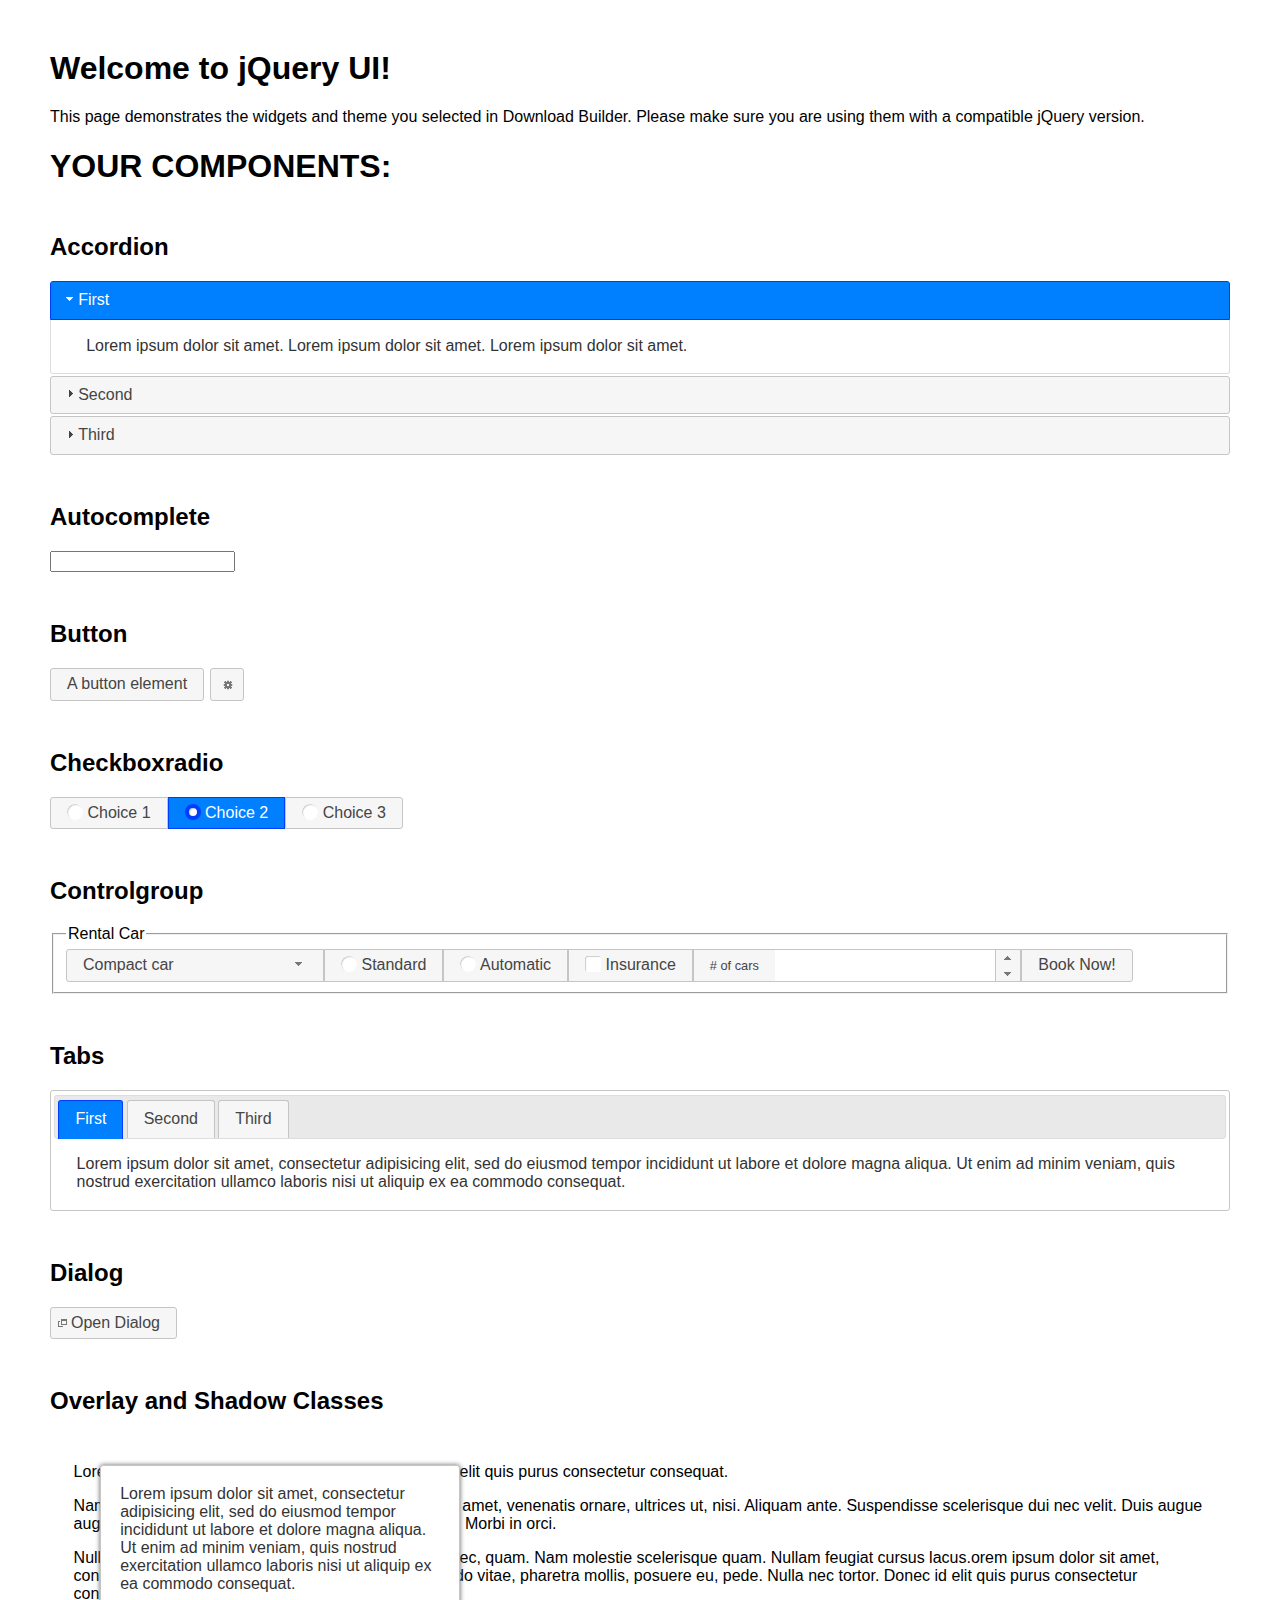
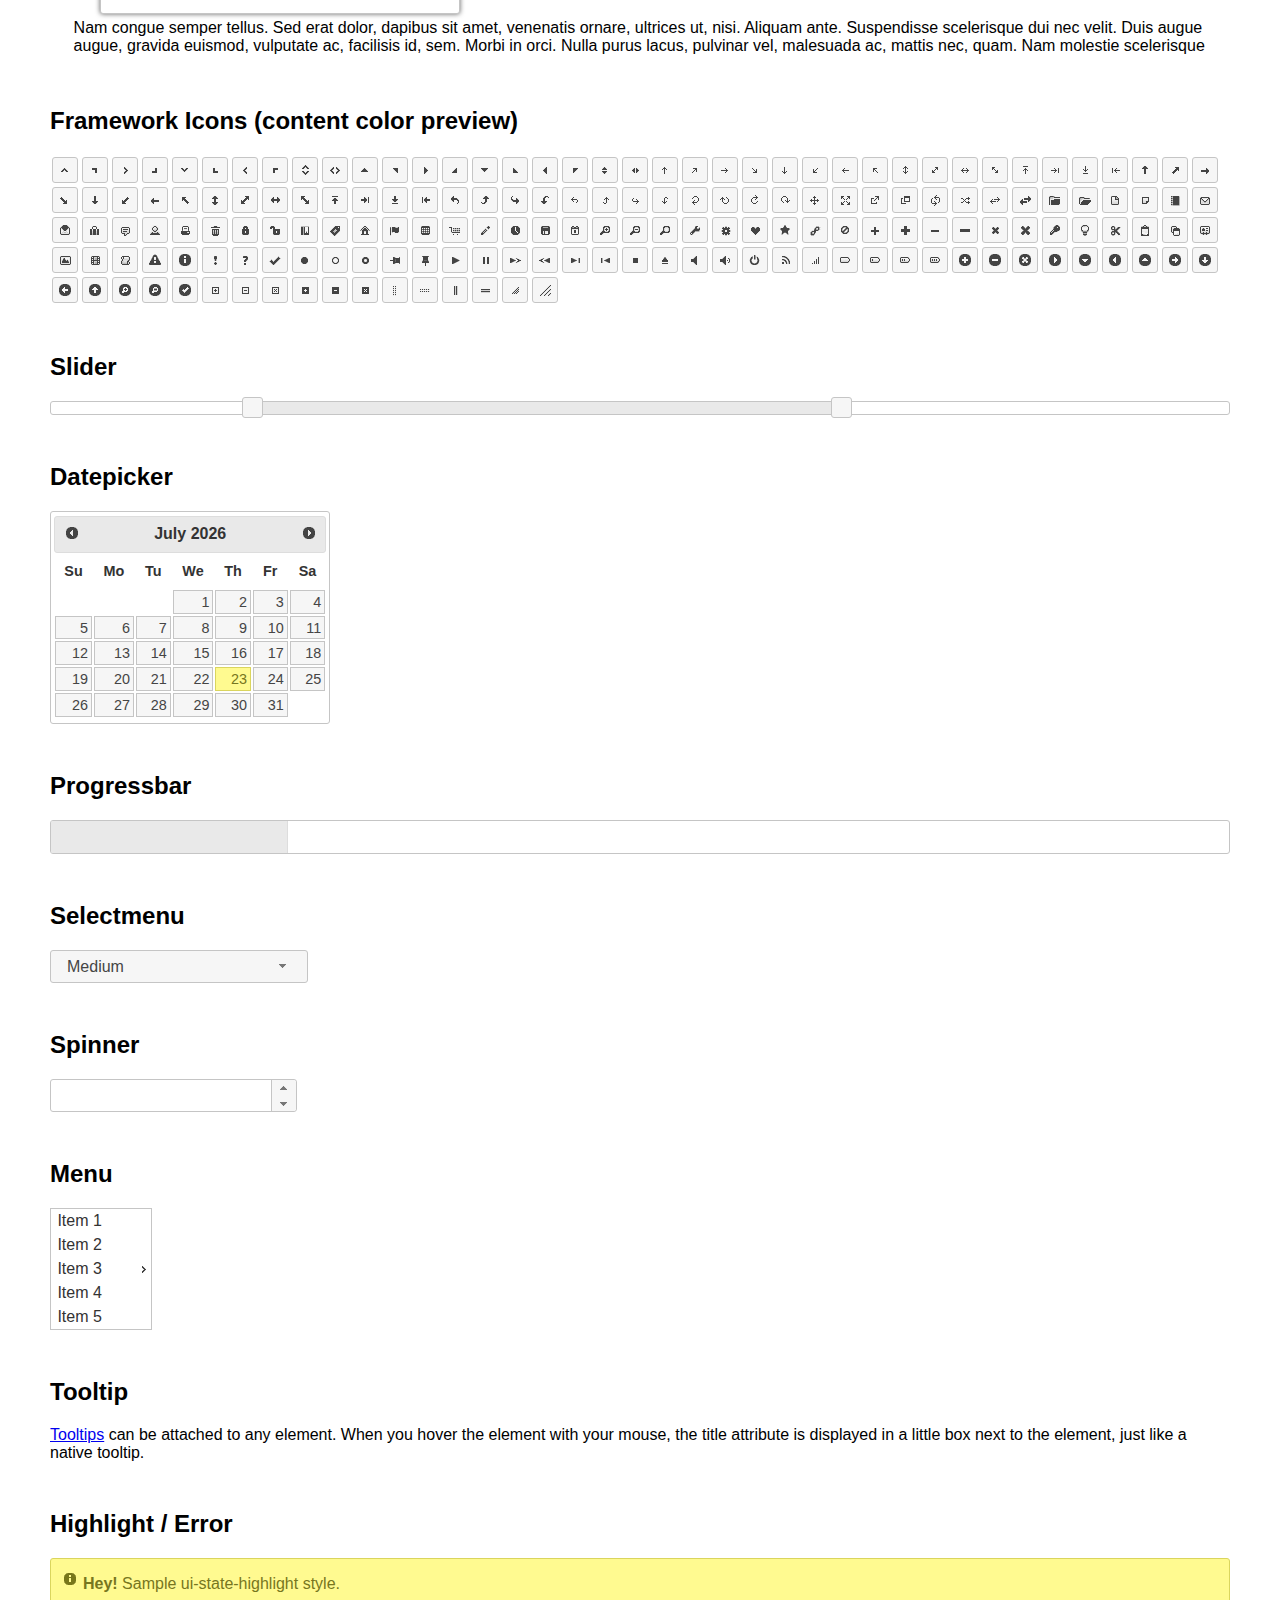
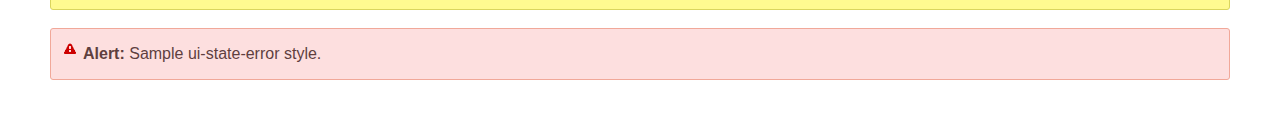
<file: jquery-ui/index.html>
<!doctype html>
<html lang="us">
<head>
	<meta charset="utf-8">
	<title>jQuery UI Example Page</title>
	<link href="jquery-ui.css" rel="stylesheet">
	<style>
	body{
		font-family: "Trebuchet MS", sans-serif;
		margin: 50px;
	}
	.demoHeaders {
		margin-top: 2em;
	}
	#dialog-link {
		padding: .4em 1em .4em 20px;
		text-decoration: none;
		position: relative;
	}
	#dialog-link span.ui-icon {
		margin: 0 5px 0 0;
		position: absolute;
		left: .2em;
		top: 50%;
		margin-top: -8px;
	}
	#icons {
		margin: 0;
		padding: 0;
	}
	#icons li {
		margin: 2px;
		position: relative;
		padding: 4px 0;
		cursor: pointer;
		float: left;
		list-style: none;
	}
	#icons span.ui-icon {
		float: left;
		margin: 0 4px;
	}
	.fakewindowcontain .ui-widget-overlay {
		position: absolute;
	}
	select {
		width: 200px;
	}
	</style>
</head>
<body>

<h1>Welcome to jQuery UI!</h1>

<div class="ui-widget">
	<p>This page demonstrates the widgets and theme you selected in Download Builder. Please make sure you are using them with a compatible jQuery version.</p>
</div>

<h1>YOUR COMPONENTS:</h1>


<!-- Accordion -->
<h2 class="demoHeaders">Accordion</h2>
<div id="accordion">
	<h3>First</h3>
	<div>Lorem ipsum dolor sit amet. Lorem ipsum dolor sit amet. Lorem ipsum dolor sit amet.</div>
	<h3>Second</h3>
	<div>Phasellus mattis tincidunt nibh.</div>
	<h3>Third</h3>
	<div>Nam dui erat, auctor a, dignissim quis.</div>
</div>



<!-- Autocomplete -->
<h2 class="demoHeaders">Autocomplete</h2>
<div>
	<input id="autocomplete" title="type &quot;a&quot;">
</div>



<!-- Button -->
<h2 class="demoHeaders">Button</h2>
<button id="button">A button element</button>
<button id="button-icon">An icon-only button</button>



<!-- Checkboxradio -->
<h2 class="demoHeaders">Checkboxradio</h2>
<form style="margin-top: 1em;">
	<div id="radioset">
		<input type="radio" id="radio1" name="radio"><label for="radio1">Choice 1</label>
		<input type="radio" id="radio2" name="radio" checked="checked"><label for="radio2">Choice 2</label>
		<input type="radio" id="radio3" name="radio"><label for="radio3">Choice 3</label>
	</div>
</form>



<!-- Controlgroup -->
<h2 class="demoHeaders">Controlgroup</h2>
<fieldset>
	<legend>Rental Car</legend>
	<div id="controlgroup">
		<select id="car-type">
			<option>Compact car</option>
			<option>Midsize car</option>
			<option>Full size car</option>
			<option>SUV</option>
			<option>Luxury</option>
			<option>Truck</option>
			<option>Van</option>
		</select>
		<label for="transmission-standard">Standard</label>
		<input type="radio" name="transmission" id="transmission-standard">
		<label for="transmission-automatic">Automatic</label>
		<input type="radio" name="transmission" id="transmission-automatic">
		<label for="insurance">Insurance</label>
		<input type="checkbox" name="insurance" id="insurance">
		<label for="horizontal-spinner" class="ui-controlgroup-label"># of cars</label>
		<input id="horizontal-spinner" class="ui-spinner-input">
		<button>Book Now!</button>
	</div>
</fieldset>



<!-- Tabs -->
<h2 class="demoHeaders">Tabs</h2>
<div id="tabs">
	<ul>
		<li><a href="#tabs-1">First</a></li>
		<li><a href="#tabs-2">Second</a></li>
		<li><a href="#tabs-3">Third</a></li>
	</ul>
	<div id="tabs-1">Lorem ipsum dolor sit amet, consectetur adipisicing elit, sed do eiusmod tempor incididunt ut labore et dolore magna aliqua. Ut enim ad minim veniam, quis nostrud exercitation ullamco laboris nisi ut aliquip ex ea commodo consequat.</div>
	<div id="tabs-2">Phasellus mattis tincidunt nibh. Cras orci urna, blandit id, pretium vel, aliquet ornare, felis. Maecenas scelerisque sem non nisl. Fusce sed lorem in enim dictum bibendum.</div>
	<div id="tabs-3">Nam dui erat, auctor a, dignissim quis, sollicitudin eu, felis. Pellentesque nisi urna, interdum eget, sagittis et, consequat vestibulum, lacus. Mauris porttitor ullamcorper augue.</div>
</div>



<h2 class="demoHeaders">Dialog</h2>
<p>
	<button id="dialog-link" class="ui-button ui-corner-all ui-widget">
		<span class="ui-icon ui-icon-newwin"></span>Open Dialog
	</button>
</p>

<h2 class="demoHeaders">Overlay and Shadow Classes</h2>
<div style="position: relative; width: 96%; height: 200px; padding:1% 2%; overflow:hidden;" class="fakewindowcontain">
	<p>Lorem ipsum dolor sit amet,  Nulla nec tortor. Donec id elit quis purus consectetur consequat. </p><p>Nam congue semper tellus. Sed erat dolor, dapibus sit amet, venenatis ornare, ultrices ut, nisi. Aliquam ante. Suspendisse scelerisque dui nec velit. Duis augue augue, gravida euismod, vulputate ac, facilisis id, sem. Morbi in orci. </p><p>Nulla purus lacus, pulvinar vel, malesuada ac, mattis nec, quam. Nam molestie scelerisque quam. Nullam feugiat cursus lacus.orem ipsum dolor sit amet, consectetur adipiscing elit. Donec libero risus, commodo vitae, pharetra mollis, posuere eu, pede. Nulla nec tortor. Donec id elit quis purus consectetur consequat. </p><p>Nam congue semper tellus. Sed erat dolor, dapibus sit amet, venenatis ornare, ultrices ut, nisi. Aliquam ante. Suspendisse scelerisque dui nec velit. Duis augue augue, gravida euismod, vulputate ac, facilisis id, sem. Morbi in orci. Nulla purus lacus, pulvinar vel, malesuada ac, mattis nec, quam. Nam molestie scelerisque quam. </p><p>Nullam feugiat cursus lacus.orem ipsum dolor sit amet, consectetur adipiscing elit. Donec libero risus, commodo vitae, pharetra mollis, posuere eu, pede. Nulla nec tortor. Donec id elit quis purus consectetur consequat. Nam congue semper tellus. Sed erat dolor, dapibus sit amet, venenatis ornare, ultrices ut, nisi. Aliquam ante. </p><p>Suspendisse scelerisque dui nec velit. Duis augue augue, gravida euismod, vulputate ac, facilisis id, sem. Morbi in orci. Nulla purus lacus, pulvinar vel, malesuada ac, mattis nec, quam. Nam molestie scelerisque quam. Nullam feugiat cursus lacus.orem ipsum dolor sit amet, consectetur adipiscing elit. Donec libero risus, commodo vitae, pharetra mollis, posuere eu, pede. Nulla nec tortor. Donec id elit quis purus consectetur consequat. Nam congue semper tellus. Sed erat dolor, dapibus sit amet, venenatis ornare, ultrices ut, nisi. </p>

	<!-- ui-dialog -->
	<div class="ui-widget-overlay ui-front"></div>
	<div style="position: absolute; width: 320px; left: 50px; top: 30px; padding: 1.2em" class="ui-widget ui-front ui-widget-content ui-corner-all ui-widget-shadow">
		Lorem ipsum dolor sit amet, consectetur adipisicing elit, sed do eiusmod tempor incididunt ut labore et dolore magna aliqua. Ut enim ad minim veniam, quis nostrud exercitation ullamco laboris nisi ut aliquip ex ea commodo consequat.
	</div>

</div>

<!-- ui-dialog -->
<div id="dialog" title="Dialog Title">
	<p>Lorem ipsum dolor sit amet, consectetur adipisicing elit, sed do eiusmod tempor incididunt ut labore et dolore magna aliqua. Ut enim ad minim veniam, quis nostrud exercitation ullamco laboris nisi ut aliquip ex ea commodo consequat.</p>
</div>



<h2 class="demoHeaders">Framework Icons (content color preview)</h2>
<ul id="icons" class="ui-widget ui-helper-clearfix">
	<li class="ui-state-default ui-corner-all" title=".ui-icon-caret-1-n"><span class="ui-icon ui-icon-caret-1-n"></span></li>
	<li class="ui-state-default ui-corner-all" title=".ui-icon-caret-1-ne"><span class="ui-icon ui-icon-caret-1-ne"></span></li>
	<li class="ui-state-default ui-corner-all" title=".ui-icon-caret-1-e"><span class="ui-icon ui-icon-caret-1-e"></span></li>
	<li class="ui-state-default ui-corner-all" title=".ui-icon-caret-1-se"><span class="ui-icon ui-icon-caret-1-se"></span></li>
	<li class="ui-state-default ui-corner-all" title=".ui-icon-caret-1-s"><span class="ui-icon ui-icon-caret-1-s"></span></li>
	<li class="ui-state-default ui-corner-all" title=".ui-icon-caret-1-sw"><span class="ui-icon ui-icon-caret-1-sw"></span></li>
	<li class="ui-state-default ui-corner-all" title=".ui-icon-caret-1-w"><span class="ui-icon ui-icon-caret-1-w"></span></li>
	<li class="ui-state-default ui-corner-all" title=".ui-icon-caret-1-nw"><span class="ui-icon ui-icon-caret-1-nw"></span></li>
	<li class="ui-state-default ui-corner-all" title=".ui-icon-caret-2-n-s"><span class="ui-icon ui-icon-caret-2-n-s"></span></li>
	<li class="ui-state-default ui-corner-all" title=".ui-icon-caret-2-e-w"><span class="ui-icon ui-icon-caret-2-e-w"></span></li>
	<li class="ui-state-default ui-corner-all" title=".ui-icon-triangle-1-n"><span class="ui-icon ui-icon-triangle-1-n"></span></li>
	<li class="ui-state-default ui-corner-all" title=".ui-icon-triangle-1-ne"><span class="ui-icon ui-icon-triangle-1-ne"></span></li>
	<li class="ui-state-default ui-corner-all" title=".ui-icon-triangle-1-e"><span class="ui-icon ui-icon-triangle-1-e"></span></li>
	<li class="ui-state-default ui-corner-all" title=".ui-icon-triangle-1-se"><span class="ui-icon ui-icon-triangle-1-se"></span></li>
	<li class="ui-state-default ui-corner-all" title=".ui-icon-triangle-1-s"><span class="ui-icon ui-icon-triangle-1-s"></span></li>
	<li class="ui-state-default ui-corner-all" title=".ui-icon-triangle-1-sw"><span class="ui-icon ui-icon-triangle-1-sw"></span></li>
	<li class="ui-state-default ui-corner-all" title=".ui-icon-triangle-1-w"><span class="ui-icon ui-icon-triangle-1-w"></span></li>
	<li class="ui-state-default ui-corner-all" title=".ui-icon-triangle-1-nw"><span class="ui-icon ui-icon-triangle-1-nw"></span></li>
	<li class="ui-state-default ui-corner-all" title=".ui-icon-triangle-2-n-s"><span class="ui-icon ui-icon-triangle-2-n-s"></span></li>
	<li class="ui-state-default ui-corner-all" title=".ui-icon-triangle-2-e-w"><span class="ui-icon ui-icon-triangle-2-e-w"></span></li>
	<li class="ui-state-default ui-corner-all" title=".ui-icon-arrow-1-n"><span class="ui-icon ui-icon-arrow-1-n"></span></li>
	<li class="ui-state-default ui-corner-all" title=".ui-icon-arrow-1-ne"><span class="ui-icon ui-icon-arrow-1-ne"></span></li>
	<li class="ui-state-default ui-corner-all" title=".ui-icon-arrow-1-e"><span class="ui-icon ui-icon-arrow-1-e"></span></li>
	<li class="ui-state-default ui-corner-all" title=".ui-icon-arrow-1-se"><span class="ui-icon ui-icon-arrow-1-se"></span></li>
	<li class="ui-state-default ui-corner-all" title=".ui-icon-arrow-1-s"><span class="ui-icon ui-icon-arrow-1-s"></span></li>
	<li class="ui-state-default ui-corner-all" title=".ui-icon-arrow-1-sw"><span class="ui-icon ui-icon-arrow-1-sw"></span></li>
	<li class="ui-state-default ui-corner-all" title=".ui-icon-arrow-1-w"><span class="ui-icon ui-icon-arrow-1-w"></span></li>
	<li class="ui-state-default ui-corner-all" title=".ui-icon-arrow-1-nw"><span class="ui-icon ui-icon-arrow-1-nw"></span></li>
	<li class="ui-state-default ui-corner-all" title=".ui-icon-arrow-2-n-s"><span class="ui-icon ui-icon-arrow-2-n-s"></span></li>
	<li class="ui-state-default ui-corner-all" title=".ui-icon-arrow-2-ne-sw"><span class="ui-icon ui-icon-arrow-2-ne-sw"></span></li>
	<li class="ui-state-default ui-corner-all" title=".ui-icon-arrow-2-e-w"><span class="ui-icon ui-icon-arrow-2-e-w"></span></li>
	<li class="ui-state-default ui-corner-all" title=".ui-icon-arrow-2-se-nw"><span class="ui-icon ui-icon-arrow-2-se-nw"></span></li>
	<li class="ui-state-default ui-corner-all" title=".ui-icon-arrowstop-1-n"><span class="ui-icon ui-icon-arrowstop-1-n"></span></li>
	<li class="ui-state-default ui-corner-all" title=".ui-icon-arrowstop-1-e"><span class="ui-icon ui-icon-arrowstop-1-e"></span></li>
	<li class="ui-state-default ui-corner-all" title=".ui-icon-arrowstop-1-s"><span class="ui-icon ui-icon-arrowstop-1-s"></span></li>
	<li class="ui-state-default ui-corner-all" title=".ui-icon-arrowstop-1-w"><span class="ui-icon ui-icon-arrowstop-1-w"></span></li>
	<li class="ui-state-default ui-corner-all" title=".ui-icon-arrowthick-1-n"><span class="ui-icon ui-icon-arrowthick-1-n"></span></li>
	<li class="ui-state-default ui-corner-all" title=".ui-icon-arrowthick-1-ne"><span class="ui-icon ui-icon-arrowthick-1-ne"></span></li>
	<li class="ui-state-default ui-corner-all" title=".ui-icon-arrowthick-1-e"><span class="ui-icon ui-icon-arrowthick-1-e"></span></li>
	<li class="ui-state-default ui-corner-all" title=".ui-icon-arrowthick-1-se"><span class="ui-icon ui-icon-arrowthick-1-se"></span></li>
	<li class="ui-state-default ui-corner-all" title=".ui-icon-arrowthick-1-s"><span class="ui-icon ui-icon-arrowthick-1-s"></span></li>
	<li class="ui-state-default ui-corner-all" title=".ui-icon-arrowthick-1-sw"><span class="ui-icon ui-icon-arrowthick-1-sw"></span></li>
	<li class="ui-state-default ui-corner-all" title=".ui-icon-arrowthick-1-w"><span class="ui-icon ui-icon-arrowthick-1-w"></span></li>
	<li class="ui-state-default ui-corner-all" title=".ui-icon-arrowthick-1-nw"><span class="ui-icon ui-icon-arrowthick-1-nw"></span></li>
	<li class="ui-state-default ui-corner-all" title=".ui-icon-arrowthick-2-n-s"><span class="ui-icon ui-icon-arrowthick-2-n-s"></span></li>
	<li class="ui-state-default ui-corner-all" title=".ui-icon-arrowthick-2-ne-sw"><span class="ui-icon ui-icon-arrowthick-2-ne-sw"></span></li>
	<li class="ui-state-default ui-corner-all" title=".ui-icon-arrowthick-2-e-w"><span class="ui-icon ui-icon-arrowthick-2-e-w"></span></li>
	<li class="ui-state-default ui-corner-all" title=".ui-icon-arrowthick-2-se-nw"><span class="ui-icon ui-icon-arrowthick-2-se-nw"></span></li>
	<li class="ui-state-default ui-corner-all" title=".ui-icon-arrowthickstop-1-n"><span class="ui-icon ui-icon-arrowthickstop-1-n"></span></li>
	<li class="ui-state-default ui-corner-all" title=".ui-icon-arrowthickstop-1-e"><span class="ui-icon ui-icon-arrowthickstop-1-e"></span></li>
	<li class="ui-state-default ui-corner-all" title=".ui-icon-arrowthickstop-1-s"><span class="ui-icon ui-icon-arrowthickstop-1-s"></span></li>
	<li class="ui-state-default ui-corner-all" title=".ui-icon-arrowthickstop-1-w"><span class="ui-icon ui-icon-arrowthickstop-1-w"></span></li>
	<li class="ui-state-default ui-corner-all" title=".ui-icon-arrowreturnthick-1-w"><span class="ui-icon ui-icon-arrowreturnthick-1-w"></span></li>
	<li class="ui-state-default ui-corner-all" title=".ui-icon-arrowreturnthick-1-n"><span class="ui-icon ui-icon-arrowreturnthick-1-n"></span></li>
	<li class="ui-state-default ui-corner-all" title=".ui-icon-arrowreturnthick-1-e"><span class="ui-icon ui-icon-arrowreturnthick-1-e"></span></li>
	<li class="ui-state-default ui-corner-all" title=".ui-icon-arrowreturnthick-1-s"><span class="ui-icon ui-icon-arrowreturnthick-1-s"></span></li>
	<li class="ui-state-default ui-corner-all" title=".ui-icon-arrowreturn-1-w"><span class="ui-icon ui-icon-arrowreturn-1-w"></span></li>
	<li class="ui-state-default ui-corner-all" title=".ui-icon-arrowreturn-1-n"><span class="ui-icon ui-icon-arrowreturn-1-n"></span></li>
	<li class="ui-state-default ui-corner-all" title=".ui-icon-arrowreturn-1-e"><span class="ui-icon ui-icon-arrowreturn-1-e"></span></li>
	<li class="ui-state-default ui-corner-all" title=".ui-icon-arrowreturn-1-s"><span class="ui-icon ui-icon-arrowreturn-1-s"></span></li>
	<li class="ui-state-default ui-corner-all" title=".ui-icon-arrowrefresh-1-w"><span class="ui-icon ui-icon-arrowrefresh-1-w"></span></li>
	<li class="ui-state-default ui-corner-all" title=".ui-icon-arrowrefresh-1-n"><span class="ui-icon ui-icon-arrowrefresh-1-n"></span></li>
	<li class="ui-state-default ui-corner-all" title=".ui-icon-arrowrefresh-1-e"><span class="ui-icon ui-icon-arrowrefresh-1-e"></span></li>
	<li class="ui-state-default ui-corner-all" title=".ui-icon-arrowrefresh-1-s"><span class="ui-icon ui-icon-arrowrefresh-1-s"></span></li>
	<li class="ui-state-default ui-corner-all" title=".ui-icon-arrow-4"><span class="ui-icon ui-icon-arrow-4"></span></li>
	<li class="ui-state-default ui-corner-all" title=".ui-icon-arrow-4-diag"><span class="ui-icon ui-icon-arrow-4-diag"></span></li>
	<li class="ui-state-default ui-corner-all" title=".ui-icon-extlink"><span class="ui-icon ui-icon-extlink"></span></li>
	<li class="ui-state-default ui-corner-all" title=".ui-icon-newwin"><span class="ui-icon ui-icon-newwin"></span></li>
	<li class="ui-state-default ui-corner-all" title=".ui-icon-refresh"><span class="ui-icon ui-icon-refresh"></span></li>
	<li class="ui-state-default ui-corner-all" title=".ui-icon-shuffle"><span class="ui-icon ui-icon-shuffle"></span></li>
	<li class="ui-state-default ui-corner-all" title=".ui-icon-transfer-e-w"><span class="ui-icon ui-icon-transfer-e-w"></span></li>
	<li class="ui-state-default ui-corner-all" title=".ui-icon-transferthick-e-w"><span class="ui-icon ui-icon-transferthick-e-w"></span></li>
	<li class="ui-state-default ui-corner-all" title=".ui-icon-folder-collapsed"><span class="ui-icon ui-icon-folder-collapsed"></span></li>
	<li class="ui-state-default ui-corner-all" title=".ui-icon-folder-open"><span class="ui-icon ui-icon-folder-open"></span></li>
	<li class="ui-state-default ui-corner-all" title=".ui-icon-document"><span class="ui-icon ui-icon-document"></span></li>
	<li class="ui-state-default ui-corner-all" title=".ui-icon-document-b"><span class="ui-icon ui-icon-document-b"></span></li>
	<li class="ui-state-default ui-corner-all" title=".ui-icon-note"><span class="ui-icon ui-icon-note"></span></li>
	<li class="ui-state-default ui-corner-all" title=".ui-icon-mail-closed"><span class="ui-icon ui-icon-mail-closed"></span></li>
	<li class="ui-state-default ui-corner-all" title=".ui-icon-mail-open"><span class="ui-icon ui-icon-mail-open"></span></li>
	<li class="ui-state-default ui-corner-all" title=".ui-icon-suitcase"><span class="ui-icon ui-icon-suitcase"></span></li>
	<li class="ui-state-default ui-corner-all" title=".ui-icon-comment"><span class="ui-icon ui-icon-comment"></span></li>
	<li class="ui-state-default ui-corner-all" title=".ui-icon-person"><span class="ui-icon ui-icon-person"></span></li>
	<li class="ui-state-default ui-corner-all" title=".ui-icon-print"><span class="ui-icon ui-icon-print"></span></li>
	<li class="ui-state-default ui-corner-all" title=".ui-icon-trash"><span class="ui-icon ui-icon-trash"></span></li>
	<li class="ui-state-default ui-corner-all" title=".ui-icon-locked"><span class="ui-icon ui-icon-locked"></span></li>
	<li class="ui-state-default ui-corner-all" title=".ui-icon-unlocked"><span class="ui-icon ui-icon-unlocked"></span></li>
	<li class="ui-state-default ui-corner-all" title=".ui-icon-bookmark"><span class="ui-icon ui-icon-bookmark"></span></li>
	<li class="ui-state-default ui-corner-all" title=".ui-icon-tag"><span class="ui-icon ui-icon-tag"></span></li>
	<li class="ui-state-default ui-corner-all" title=".ui-icon-home"><span class="ui-icon ui-icon-home"></span></li>
	<li class="ui-state-default ui-corner-all" title=".ui-icon-flag"><span class="ui-icon ui-icon-flag"></span></li>
	<li class="ui-state-default ui-corner-all" title=".ui-icon-calculator"><span class="ui-icon ui-icon-calculator"></span></li>
	<li class="ui-state-default ui-corner-all" title=".ui-icon-cart"><span class="ui-icon ui-icon-cart"></span></li>
	<li class="ui-state-default ui-corner-all" title=".ui-icon-pencil"><span class="ui-icon ui-icon-pencil"></span></li>
	<li class="ui-state-default ui-corner-all" title=".ui-icon-clock"><span class="ui-icon ui-icon-clock"></span></li>
	<li class="ui-state-default ui-corner-all" title=".ui-icon-disk"><span class="ui-icon ui-icon-disk"></span></li>
	<li class="ui-state-default ui-corner-all" title=".ui-icon-calendar"><span class="ui-icon ui-icon-calendar"></span></li>
	<li class="ui-state-default ui-corner-all" title=".ui-icon-zoomin"><span class="ui-icon ui-icon-zoomin"></span></li>
	<li class="ui-state-default ui-corner-all" title=".ui-icon-zoomout"><span class="ui-icon ui-icon-zoomout"></span></li>
	<li class="ui-state-default ui-corner-all" title=".ui-icon-search"><span class="ui-icon ui-icon-search"></span></li>
	<li class="ui-state-default ui-corner-all" title=".ui-icon-wrench"><span class="ui-icon ui-icon-wrench"></span></li>
	<li class="ui-state-default ui-corner-all" title=".ui-icon-gear"><span class="ui-icon ui-icon-gear"></span></li>
	<li class="ui-state-default ui-corner-all" title=".ui-icon-heart"><span class="ui-icon ui-icon-heart"></span></li>
	<li class="ui-state-default ui-corner-all" title=".ui-icon-star"><span class="ui-icon ui-icon-star"></span></li>
	<li class="ui-state-default ui-corner-all" title=".ui-icon-link"><span class="ui-icon ui-icon-link"></span></li>
	<li class="ui-state-default ui-corner-all" title=".ui-icon-cancel"><span class="ui-icon ui-icon-cancel"></span></li>
	<li class="ui-state-default ui-corner-all" title=".ui-icon-plus"><span class="ui-icon ui-icon-plus"></span></li>
	<li class="ui-state-default ui-corner-all" title=".ui-icon-plusthick"><span class="ui-icon ui-icon-plusthick"></span></li>
	<li class="ui-state-default ui-corner-all" title=".ui-icon-minus"><span class="ui-icon ui-icon-minus"></span></li>
	<li class="ui-state-default ui-corner-all" title=".ui-icon-minusthick"><span class="ui-icon ui-icon-minusthick"></span></li>
	<li class="ui-state-default ui-corner-all" title=".ui-icon-close"><span class="ui-icon ui-icon-close"></span></li>
	<li class="ui-state-default ui-corner-all" title=".ui-icon-closethick"><span class="ui-icon ui-icon-closethick"></span></li>
	<li class="ui-state-default ui-corner-all" title=".ui-icon-key"><span class="ui-icon ui-icon-key"></span></li>
	<li class="ui-state-default ui-corner-all" title=".ui-icon-lightbulb"><span class="ui-icon ui-icon-lightbulb"></span></li>
	<li class="ui-state-default ui-corner-all" title=".ui-icon-scissors"><span class="ui-icon ui-icon-scissors"></span></li>
	<li class="ui-state-default ui-corner-all" title=".ui-icon-clipboard"><span class="ui-icon ui-icon-clipboard"></span></li>
	<li class="ui-state-default ui-corner-all" title=".ui-icon-copy"><span class="ui-icon ui-icon-copy"></span></li>
	<li class="ui-state-default ui-corner-all" title=".ui-icon-contact"><span class="ui-icon ui-icon-contact"></span></li>
	<li class="ui-state-default ui-corner-all" title=".ui-icon-image"><span class="ui-icon ui-icon-image"></span></li>
	<li class="ui-state-default ui-corner-all" title=".ui-icon-video"><span class="ui-icon ui-icon-video"></span></li>
	<li class="ui-state-default ui-corner-all" title=".ui-icon-script"><span class="ui-icon ui-icon-script"></span></li>
	<li class="ui-state-default ui-corner-all" title=".ui-icon-alert"><span class="ui-icon ui-icon-alert"></span></li>
	<li class="ui-state-default ui-corner-all" title=".ui-icon-info"><span class="ui-icon ui-icon-info"></span></li>
	<li class="ui-state-default ui-corner-all" title=".ui-icon-notice"><span class="ui-icon ui-icon-notice"></span></li>
	<li class="ui-state-default ui-corner-all" title=".ui-icon-help"><span class="ui-icon ui-icon-help"></span></li>
	<li class="ui-state-default ui-corner-all" title=".ui-icon-check"><span class="ui-icon ui-icon-check"></span></li>
	<li class="ui-state-default ui-corner-all" title=".ui-icon-bullet"><span class="ui-icon ui-icon-bullet"></span></li>
	<li class="ui-state-default ui-corner-all" title=".ui-icon-radio-off"><span class="ui-icon ui-icon-radio-off"></span></li>
	<li class="ui-state-default ui-corner-all" title=".ui-icon-radio-on"><span class="ui-icon ui-icon-radio-on"></span></li>
	<li class="ui-state-default ui-corner-all" title=".ui-icon-pin-w"><span class="ui-icon ui-icon-pin-w"></span></li>
	<li class="ui-state-default ui-corner-all" title=".ui-icon-pin-s"><span class="ui-icon ui-icon-pin-s"></span></li>
	<li class="ui-state-default ui-corner-all" title=".ui-icon-play"><span class="ui-icon ui-icon-play"></span></li>
	<li class="ui-state-default ui-corner-all" title=".ui-icon-pause"><span class="ui-icon ui-icon-pause"></span></li>
	<li class="ui-state-default ui-corner-all" title=".ui-icon-seek-next"><span class="ui-icon ui-icon-seek-next"></span></li>
	<li class="ui-state-default ui-corner-all" title=".ui-icon-seek-prev"><span class="ui-icon ui-icon-seek-prev"></span></li>
	<li class="ui-state-default ui-corner-all" title=".ui-icon-seek-end"><span class="ui-icon ui-icon-seek-end"></span></li>
	<li class="ui-state-default ui-corner-all" title=".ui-icon-seek-first"><span class="ui-icon ui-icon-seek-first"></span></li>
	<li class="ui-state-default ui-corner-all" title=".ui-icon-stop"><span class="ui-icon ui-icon-stop"></span></li>
	<li class="ui-state-default ui-corner-all" title=".ui-icon-eject"><span class="ui-icon ui-icon-eject"></span></li>
	<li class="ui-state-default ui-corner-all" title=".ui-icon-volume-off"><span class="ui-icon ui-icon-volume-off"></span></li>
	<li class="ui-state-default ui-corner-all" title=".ui-icon-volume-on"><span class="ui-icon ui-icon-volume-on"></span></li>
	<li class="ui-state-default ui-corner-all" title=".ui-icon-power"><span class="ui-icon ui-icon-power"></span></li>
	<li class="ui-state-default ui-corner-all" title=".ui-icon-signal-diag"><span class="ui-icon ui-icon-signal-diag"></span></li>
	<li class="ui-state-default ui-corner-all" title=".ui-icon-signal"><span class="ui-icon ui-icon-signal"></span></li>
	<li class="ui-state-default ui-corner-all" title=".ui-icon-battery-0"><span class="ui-icon ui-icon-battery-0"></span></li>
	<li class="ui-state-default ui-corner-all" title=".ui-icon-battery-1"><span class="ui-icon ui-icon-battery-1"></span></li>
	<li class="ui-state-default ui-corner-all" title=".ui-icon-battery-2"><span class="ui-icon ui-icon-battery-2"></span></li>
	<li class="ui-state-default ui-corner-all" title=".ui-icon-battery-3"><span class="ui-icon ui-icon-battery-3"></span></li>
	<li class="ui-state-default ui-corner-all" title=".ui-icon-circle-plus"><span class="ui-icon ui-icon-circle-plus"></span></li>
	<li class="ui-state-default ui-corner-all" title=".ui-icon-circle-minus"><span class="ui-icon ui-icon-circle-minus"></span></li>
	<li class="ui-state-default ui-corner-all" title=".ui-icon-circle-close"><span class="ui-icon ui-icon-circle-close"></span></li>
	<li class="ui-state-default ui-corner-all" title=".ui-icon-circle-triangle-e"><span class="ui-icon ui-icon-circle-triangle-e"></span></li>
	<li class="ui-state-default ui-corner-all" title=".ui-icon-circle-triangle-s"><span class="ui-icon ui-icon-circle-triangle-s"></span></li>
	<li class="ui-state-default ui-corner-all" title=".ui-icon-circle-triangle-w"><span class="ui-icon ui-icon-circle-triangle-w"></span></li>
	<li class="ui-state-default ui-corner-all" title=".ui-icon-circle-triangle-n"><span class="ui-icon ui-icon-circle-triangle-n"></span></li>
	<li class="ui-state-default ui-corner-all" title=".ui-icon-circle-arrow-e"><span class="ui-icon ui-icon-circle-arrow-e"></span></li>
	<li class="ui-state-default ui-corner-all" title=".ui-icon-circle-arrow-s"><span class="ui-icon ui-icon-circle-arrow-s"></span></li>
	<li class="ui-state-default ui-corner-all" title=".ui-icon-circle-arrow-w"><span class="ui-icon ui-icon-circle-arrow-w"></span></li>
	<li class="ui-state-default ui-corner-all" title=".ui-icon-circle-arrow-n"><span class="ui-icon ui-icon-circle-arrow-n"></span></li>
	<li class="ui-state-default ui-corner-all" title=".ui-icon-circle-zoomin"><span class="ui-icon ui-icon-circle-zoomin"></span></li>
	<li class="ui-state-default ui-corner-all" title=".ui-icon-circle-zoomout"><span class="ui-icon ui-icon-circle-zoomout"></span></li>
	<li class="ui-state-default ui-corner-all" title=".ui-icon-circle-check"><span class="ui-icon ui-icon-circle-check"></span></li>
	<li class="ui-state-default ui-corner-all" title=".ui-icon-circlesmall-plus"><span class="ui-icon ui-icon-circlesmall-plus"></span></li>
	<li class="ui-state-default ui-corner-all" title=".ui-icon-circlesmall-minus"><span class="ui-icon ui-icon-circlesmall-minus"></span></li>
	<li class="ui-state-default ui-corner-all" title=".ui-icon-circlesmall-close"><span class="ui-icon ui-icon-circlesmall-close"></span></li>
	<li class="ui-state-default ui-corner-all" title=".ui-icon-squaresmall-plus"><span class="ui-icon ui-icon-squaresmall-plus"></span></li>
	<li class="ui-state-default ui-corner-all" title=".ui-icon-squaresmall-minus"><span class="ui-icon ui-icon-squaresmall-minus"></span></li>
	<li class="ui-state-default ui-corner-all" title=".ui-icon-squaresmall-close"><span class="ui-icon ui-icon-squaresmall-close"></span></li>
	<li class="ui-state-default ui-corner-all" title=".ui-icon-grip-dotted-vertical"><span class="ui-icon ui-icon-grip-dotted-vertical"></span></li>
	<li class="ui-state-default ui-corner-all" title=".ui-icon-grip-dotted-horizontal"><span class="ui-icon ui-icon-grip-dotted-horizontal"></span></li>
	<li class="ui-state-default ui-corner-all" title=".ui-icon-grip-solid-vertical"><span class="ui-icon ui-icon-grip-solid-vertical"></span></li>
	<li class="ui-state-default ui-corner-all" title=".ui-icon-grip-solid-horizontal"><span class="ui-icon ui-icon-grip-solid-horizontal"></span></li>
	<li class="ui-state-default ui-corner-all" title=".ui-icon-gripsmall-diagonal-se"><span class="ui-icon ui-icon-gripsmall-diagonal-se"></span></li>
	<li class="ui-state-default ui-corner-all" title=".ui-icon-grip-diagonal-se"><span class="ui-icon ui-icon-grip-diagonal-se"></span></li>
</ul>


<!-- Slider -->
<h2 class="demoHeaders">Slider</h2>
<div id="slider"></div>



<!-- Datepicker -->
<h2 class="demoHeaders">Datepicker</h2>
<div id="datepicker"></div>



<!-- Progressbar -->
<h2 class="demoHeaders">Progressbar</h2>
<div id="progressbar"></div>



<!-- Progressbar -->
<h2 class="demoHeaders">Selectmenu</h2>
<select id="selectmenu">
	<option>Slower</option>
	<option>Slow</option>
	<option selected="selected">Medium</option>
	<option>Fast</option>
	<option>Faster</option>
</select>



<!-- Spinner -->
<h2 class="demoHeaders">Spinner</h2>
<input id="spinner">



<!-- Menu -->
<h2 class="demoHeaders">Menu</h2>
<ul style="width:100px;" id="menu">
	<li><div>Item 1</div></li>
	<li><div>Item 2</div></li>
	<li><div>Item 3</div>
		<ul>
			<li><div>Item 3-1</div></li>
			<li><div>Item 3-2</div></li>
			<li><div>Item 3-3</div></li>
			<li><div>Item 3-4</div></li>
			<li><div>Item 3-5</div></li>
		</ul>
	</li>
	<li><div>Item 4</div></li>
	<li><div>Item 5</div></li>
</ul>



<!-- Tooltip -->
<h2 class="demoHeaders">Tooltip</h2>
<p id="tooltip">
	<a href="#" title="That&apos;s what this widget is">Tooltips</a> can be attached to any element. When you hover
the element with your mouse, the title attribute is displayed in a little box next to the element, just like a native tooltip.
</p>


<!-- Highlight / Error -->
<h2 class="demoHeaders">Highlight / Error</h2>
<div class="ui-widget">
	<div class="ui-state-highlight ui-corner-all" style="margin-top: 20px; padding: 0 .7em;">
		<p><span class="ui-icon ui-icon-info" style="float: left; margin-right: .3em;"></span>
		<strong>Hey!</strong> Sample ui-state-highlight style.</p>
	</div>
</div>
<br>
<div class="ui-widget">
	<div class="ui-state-error ui-corner-all" style="padding: 0 .7em;">
		<p><span class="ui-icon ui-icon-alert" style="float: left; margin-right: .3em;"></span>
		<strong>Alert:</strong> Sample ui-state-error style.</p>
	</div>
</div>

<script src="external/jquery/jquery.js"></script>
<script src="jquery-ui.js"></script>
<script>

$( "#accordion" ).accordion();



var availableTags = [
	"ActionScript",
	"AppleScript",
	"Asp",
	"BASIC",
	"C",
	"C++",
	"Clojure",
	"COBOL",
	"ColdFusion",
	"Erlang",
	"Fortran",
	"Groovy",
	"Haskell",
	"Java",
	"JavaScript",
	"Lisp",
	"Perl",
	"PHP",
	"Python",
	"Ruby",
	"Scala",
	"Scheme"
];
$( "#autocomplete" ).autocomplete({
	source: availableTags
});



$( "#button" ).button();
$( "#button-icon" ).button({
	icon: "ui-icon-gear",
	showLabel: false
});



$( "#radioset" ).buttonset();



$( "#controlgroup" ).controlgroup();



$( "#tabs" ).tabs();



$( "#dialog" ).dialog({
	autoOpen: false,
	width: 400,
	buttons: [
		{
			text: "Ok",
			click: function() {
				$( this ).dialog( "close" );
			}
		},
		{
			text: "Cancel",
			click: function() {
				$( this ).dialog( "close" );
			}
		}
	]
});

// Link to open the dialog
$( "#dialog-link" ).click(function( event ) {
	$( "#dialog" ).dialog( "open" );
	event.preventDefault();
});



$( "#datepicker" ).datepicker({
	inline: true
});



$( "#slider" ).slider({
	range: true,
	values: [ 17, 67 ]
});



$( "#progressbar" ).progressbar({
	value: 20
});



$( "#spinner" ).spinner();



$( "#menu" ).menu();



$( "#tooltip" ).tooltip();



$( "#selectmenu" ).selectmenu();


// Hover states on the static widgets
$( "#dialog-link, #icons li" ).hover(
	function() {
		$( this ).addClass( "ui-state-hover" );
	},
	function() {
		$( this ).removeClass( "ui-state-hover" );
	}
);
</script>
</body>
</html>
</file>
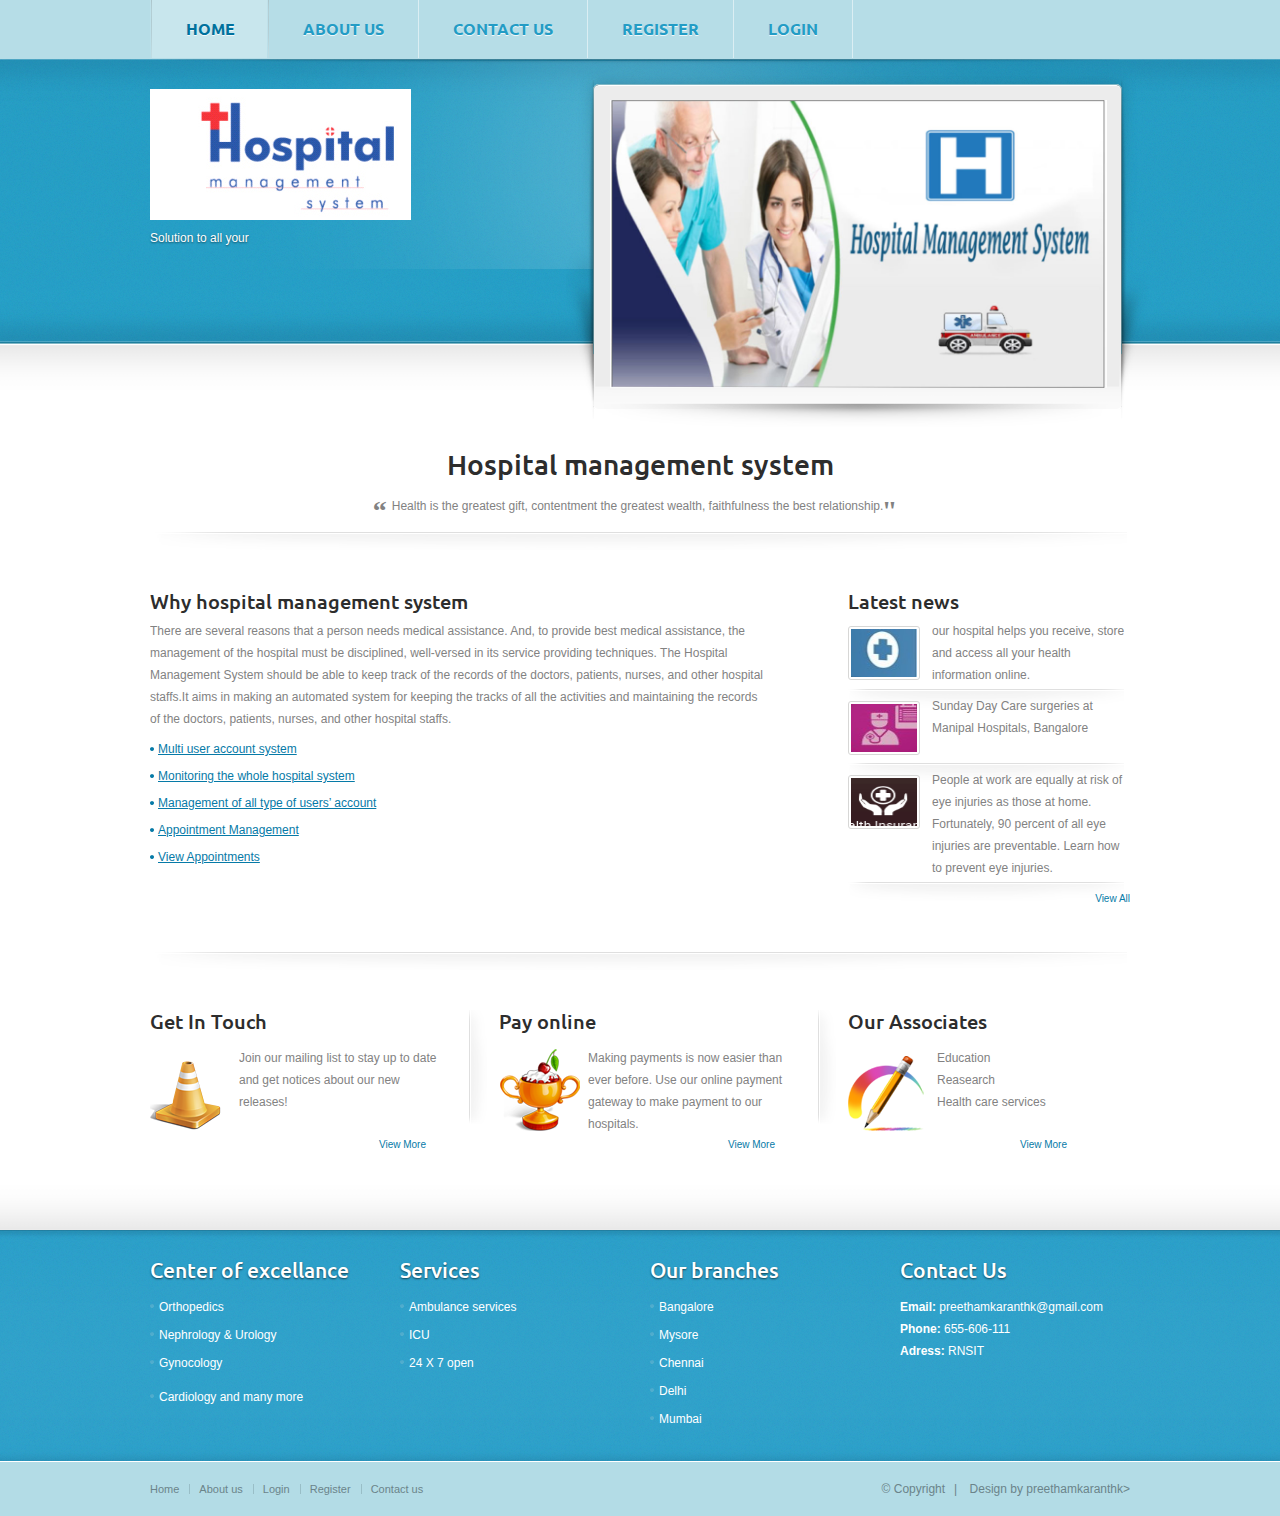
<file: my/index.html>
<!DOCTYPE html>
<html>
<head>
<title>hospital management</title>
<meta charset="utf-8">
<meta name="viewport" content="width=device-width, initial-scale=1, minimum-scale=1, maximum-scale=1, user-scalable=0">
<style type="text/css">
   * { margin: 0; padding: 0; outline: 0; }

body, html { height: 100%; }

body {
	font-size: 12px;
	line-height: 22px;
	font-family: arial, sans-serif;
	color: #828282;
	
	min-width: 980px;
}


a { color: #067aa7; text-decoration: none; cursor: pointer; }
a:hover { text-decoration: underline; }
a img { border: 0; }
a.view { padding-left: 8px; font-size: 10px; float: right;  }

article, aside, details, footer, header, menu, nav, section { display: block; }
input, textarea, select { font-size: 12px; font-family: arial, sans-serif; }
textarea { overflow: auto; }

.cl { display: block; height: 0; font-size: 0; line-height: 0; text-indent: -4000px; clear: both; }
.notext { font-size: 0; line-height: 0; text-indent: -4000px; }
.left, .alignleft { float: left; display: inline; }
.right, .alignright { float: right; display: inline; }

.shell  { width: 980px; margin: 0 auto; }

.top-nav .shell { position: relative; }
.top-nav { background: #b6dde7; height: 59px;  }
.top-nav ul { list-style: none; list-style-position: outside; font-family: 'Ubuntu', sans-serif; font-size: 16px; text-transform: uppercase; line-height: 58px; font-weight: 700;  }
.top-nav ul li { float: left; padding: 0 0 0 0; border-right: 1px solid #dbeef3;  }
.top-nav ul li.active  { border-right: 0;  }
.top-nav ul li a { color: #239cc5; float: left; padding: 0 34px; text-shadow: rgba(255,255,255,0.8) 0px 1px 0px; }
.top-nav ul li span { float: left; }
.top-nav ul li a:hover,
.top-nav ul li.active a { color: #00719d; text-decoration: none; background: #c8e6ed; }
.top-nav ul li.active a { background: #c8e6ed url(images/active-nav-border.png) no-repeat right 0; }
.top-nav ul li.active span { background: url(images/active-nav-border.png) no-repeat 0 0; padding-left: 2px; }
.top-nav span.top-nav-shadow { background: url(images/top-nav-shadow.png) no-repeat 0 0; width: 959px; height: 7px; position: absolute; top: 59px; left: 50%; margin-left: -480px; }
.top-nav a.nav-btn { display: none; } 
#header { background: url(images/header.png) repeat-x 0 0; height: 285px; }

.header-inner { position: relative;  background: url(images/header-cnt.png) no-repeat center 0;  }

.header-cnt #logo { width: 397px; font-size: 0; line-height: 0;  }
.header-cnt #logo a { height: 134px; background: url(images/logo.png) no-repeat 0 0; text-indent: -4000px; display: block;  }
.header-cnt { width: 422px; padding-top: 30px; }
.header-cnt h2 { font-size: 74px; line-height: 83px; color: #fff; text-shadow: rgba(0,0,0,0.5) 0px 1px 2px;  font-weight: bolder; } 
.header-cnt h3 { font-size: 40px; padding-bottom: 8px; line-height: 50px; font-weight: normal;  color: #fff; text-shadow: rgba(0,0,0,0.5) 0px 1px 2px; font-family: tahoma, arial, helvetica, serif;  } 
.header-cnt p { color: #fff; text-shadow: rgba(0,0,0,0.5) 0px 1px 2px; padding-bottom: 10px; }
.header-cnt a.blue-btn { background: url(images/blue-btn.png) no-repeat 0 -75px; position: relative; bottom: -30px; z-index: 100; width: 198px; height: 70px; text-align: center; line-height: 56px; display: block; color: #fff; text-shadow: rgba(0,0,0,0.5) 0px 1px 1px; font-size: 16px; font-family: 'Ubuntu', sans-serif; font-weight: 700;   }
.header-cnt a.blue-btn:hover  { text-decoration: none; background-position: 0 0px; }

.slider-holder { float: right; width: 495px; height: 293px; background: url(images/slider.png) no-repeat 0 0; position: absolute; top: 7px; right: -19px; padding: 34px 44px; z-index: 1000;}
.slider-holder .flexslider { width: 497px; height: 288px; position: relative; }
.slider-holder .flexslider ul.slides { list-style: none; list-style-position: outside; position: relative; }
.slider-holder .flexslider ul.slides li { width: 497px; height: 288px; float: left; }
.slider-holder .flexslider ul.slides li img { width: 497px; height: 288px; }

.main { padding: 66px 0 50px; position: relative; height: 100%; }
.main span.shadow-top { background: url(images/main-shadow.png) repeat-x 0 0;  top: 0; left: 0; position: absolute; width: 100%;  height: 46px; z-index: 20; display: block;  }
.main h2 { font-size: 28px; color: #2d2d2d; line-height: 28px; font-family: 'Ubuntu', sans-serif; font-weight: 500; padding-bottom: 12px; }
.main h3 { font-size: 20px; color: #2d2d2d; line-height: 22px; font-family: 'Ubuntu', sans-serif; font-weight: 500; padding-bottom: 8px; }
.main section { background: url(images/section-shadow.png) no-repeat 0 bottom; padding-top: 40px; padding-bottom: 23px;  }
.main section:last-of-type { background: transparent; }

.main .testimonial { text-align: center; padding-right: 88px; padding-left: 88px; }
.main .testimonial p { padding-bottom: 10px; }
.main .testimonial p strong { font-size: 28px; font-family: georgia, serif; position: relative; top: 10px; left: -5px; }

.main .content { width: 615px; float: left; }
.main .content ul { list-style: none; list-style-position: outside; padding-top: 8px;  }
.main .content ul li { padding-left: 8px; background: url(images/bullet.png) no-repeat 0 9px; padding-bottom: 5px;  }
.main .content ul li a { text-decoration: underline; }
.main .content ul li a:hover { text-decoration: none; }
.main .content img.alignleft { margin-right: 22px; }
.main .content .cnt { overflow: hidden; height: 100%; }
.main section.blog { padding-bottom: 60px; }

.main .sidebar { width: 282px;  float: right; }
.main .sidebar ul { list-style: none; list-style-position: outside; }
.main .sidebar ul li { position: relative; padding-left: 84px; background: url(images/sidebar-list-border.png) no-repeat 0 bottom; padding-bottom: 15px; margin-bottom: -13px; min-height: 72px; }
.main .sidebar ul li .img-holder { position: absolute; top: 6px; left: 0px; width: 66px; height: 48px; padding: 2px; border: 1px solid #d7d7d6; border-radius: 3px; -moz-border-radius: 3px; -webkit-border-radius: 3px; -o-border-radius: 3px; }
.main .sidebar ul li img { width: 66px; height: 48px; }
.main .sidebar ul li .mobile { font-style: normal; display: none; }
.main .sidebar ul li a { color: #828282; }
.main .sidebar ul li a:hover { text-decoration: none; color: #666;  }
.main .sidebar ul li p { padding-bottom: 7px; }
.main .sidebar ul li span { font-size: 10px; color: #c0c0c0; display: block; }
.main .sidebar .widget ul li.last { background: transparent; }

.main .cols { padding-bottom: px;  }
.main .cols a.view { margin-right: 16px; position: absolute; bottom: 0; right: 45px; }
.main .cols .col { width: 292px; float: left; background: url(images/col-separator.png) no-repeat right 0; padding-right: 45px; margin-right: 12px; padding-bottom: 16px; position: relative; }
.main .cols .col-cnt { padding-top: 7px; height:  100%; overflow: hidden }
.main .cols .col img.alignleft { margin-right: 7px; }
.main .cols .col.last { width: 280px; padding-right: 0; margin-right: 0; background: transparent; }

html, body { height: 100%; }
#wrapper { min-height: 100%; height: auto !important; height: 100%; margin: 0 auto -286px; }
#footer, #footer-push { height: 286px; }
#footer span.shadow-bottom { background: url(images/main-shadow-bottom.png) repeat-x 0 0;  top: -46px; left: 0; position: absolute; width: 100%; height: 46px; z-index: 20; display: block;  }

#footer { border-top: 1px solid #fff; position: relative; height: 285px; }
.footer-cols { background: url(images/footer-cols.png) repeat-x 0 0; padding: 26px 0; }
.footer-cols .col { float: left; width: 226px; padding-right: 24px; }
.footer-cols .col.last { padding-right: 0; }
.footer-cols h3 { color: #fff; text-shadow: rgba(0,0,0,0.6) 0px 1px 2px; font-size: 21px; line-height: 28px; font-family: 'Ubuntu', sans-serif; font-weight: 500; padding-bottom: 12px; }
.footer-cols h3 a { color: #fff; text-shadow: rgba(0,0,0,0.6) 0px 1px 2px; }
.footer-cols h3 a:hover { text-decoration: none; color: #bdbdbd;  }
.footer-cols p { color: #fff; }
.footer-cols p a { color: #fff; }
.footer-cols ul { list-style: none; list-style-position: outside; }
.footer-cols ul li { color: #fff; padding-bottom: 6px; padding-left: 9px; background: url(images/bullet-footer-col.png) no-repeat 0 8px; }
.footer-cols ul li a { color: #fff; }

.footer-bottom { background: #b3dce6; height: 14px; padding: 22px 0 18px 0; }
.footer-nav { float: left; font-size: 11px; line-height: 11px;  }
.footer-nav ul { list-style: none; list-style-position: outside; }
.footer-nav ul li { float: left; padding: 0 10px; background: url(images/footer-nav-border.png) no-repeat 0 0; }
.footer-nav ul li.first { background: transparent; padding-left: 0;  }
.footer-nav ul a { color: #6b848a; }
.footer-bottom p.copy { float: right; color: #6b848a;  line-height: 11px; }
.footer-bottom p.copy span  { padding: 0 9px;  }
.footer-bottom p.copy a { text-decoration: underline; }
.footer-bottom p.copy a:hover { text-decoration: none; }
    
    
    
    </style>
<link href='http://fonts.googleapis.com/css?family=Ubuntu:400,500,700' rel='stylesheet' type='text/css'>
<script src="js/jquery-1.8.0.min.js"></script>

<script src="js/jquery.flexslider-min.js"></script>
<script src="js/functions.js"></script>
</head>
<body>
<div id="wrapper">
  
  <nav class="top-nav">
    <div class="shell"> <a href="#" class="nav-btn">HOMEPAGE<span></span></a> <span class="top-nav-shadow"></span>
      <ul>
        <li class="active"><span><a href="#">home</a></span></li>
        <li><span><a href="#">About us</a></span></li>
        <li><span><a href="#c">Contact us</a></span></li>
        <li><span><a href="#">Register</a></span></li>
        <li><span><a href="#">Login</a></span></li>
       
      </ul>
    </div>
  </nav>
 
  
  <header  id="header">
   
    <div class="shell">
      <div class="header-inner">
       
        <div class="header-cnt">
          <img src="images/2mg.jpg" alt="">
          <p> Solution to all your<p>
       
        
        <div class="slider-holder">
          <div class="flexslider">
            <ul class="slides">
              <li><img src="images/h1.jpg" alt=""></li>
              <li><img src="images/h2.jpg" alt=""></li>
              <li><img src="images/h3.jpg" alt=""></li>
              <li><img src="images/h4.jpg" alt=""></li>
              <li><img src="images/h5.jpg" alt=""></li>
            </ul>
          </div>
        </div>
       
        <div class="cl">&nbsp;</div>
      </div>
      <div class="cl">&nbsp;</div>
    </div>
  
  </header>

  <div class="main"> <span class="shadow-top"></span>
  
    <div class="shell">
      <div class="container">
     
        <section class="testimonial">
          <h2>Hospital management system</h2>
          <p><strong>“</strong>Health is the greatest gift, contentment the greatest wealth, faithfulness the best relationship. <strong>"</strong></p>
        </section>
        
        <section class="blog">
         
          <div class="content"> 
            <div class="cnt">
              <h3>Why hospital management system</h3>
              <p> There are several reasons that a person needs medical assistance. And, to provide best medical assistance, the management of the hospital must be disciplined, well-versed in its service providing techniques.
							The Hospital Management System should be able to keep track of the records of the doctors, patients, nurses, and other hospital staffs.It aims in making an automated system for keeping the tracks of all the activities and maintaining the records of the doctors, patients, nurses, and other hospital staffs.</p>
              <ul>
                <li><a href="#">Multi user account system</a></li>
                <li><a href="#">Monitoring the whole hospital system</a></li>
                <li><a href="#">Management of all type of users’ account</a></li>
                <li><a href="#">Appointment Management</a></li>
                  <li><a href="#">View Appointments</a></li>
              </ul>
            </div>
          </div>
        
          
          <aside class="sidebar">
            
            <div class="widget">
              <h3>Latest news</h3>
              <ul>
                <li>
                 <div class="img-holder"> <a href="#"><img src="images/hms2.jpg" alt=""></a> </div>
                  <p><a href="#">our hospital helps you receive, store and access all your health information online. </p>
                </li>
                <li>
                    <div class="img-holder"> <a href="#"><img src="images/hms3.jpg" alt=""></a> </div>
                  <p><a href="#">Sunday Day Care surgeries at Manipal Hospitals, Bangalore  </p>
                </li>
                <li>
                  <div class="img-holder"> <a href="#"><img src="images/hms4.png" alt=""></a> </div>
                  <p> <a href="#">People at work are equally at risk of eye injuries as those at home. Fortunately, 90 percent of all eye injuries are preventable. Learn how to prevent eye injuries.</p>
                </li>
              </ul>
              <div class="cl">&nbsp;</div>
            </div>
            <a href="#" class="view">View All</a>
          
          </aside>
          
          <div class="cl">&nbsp;</div>
        </section>
        
        <section class="cols">
          <div class="col">
            <h3>Get In Touch</h3>
            <img src="images/cols-img.png" alt="" class="alignleft">
            <div class="col-cnt">
              <p>
Join our mailing list to stay up to date and get notices about our new releases!</p>
            </div>
            <a href="#" class="view">View More</a> </div>
          <div class="col">
            <h3>Pay online</h3>
            <img src="images/cols-img2.png" alt="" class="alignleft">
            <div class="col-cnt">
              <p>Making payments is now easier than ever before.
Use our online payment gateway to make payment to our hospitals.</p>
            </div>
            <a href="#" class="view">View More</a> </div>
          <div class="col">
            <h3>Our Associates</h3>
            <img src="images/cols-img3.png" alt="" class="alignleft">
            <div class="col-cnt">
             <ul>
               
                <li>Education</li>
                <li>Reasearch</li>
                <li>Health care services</li>
                
              </ul>
                
            </div>
            <a href="#" class="view">View More</a> </div>
          <div class="cl">&nbsp;</div>
        </section>
       
      </div>
      
    </div>
    
  </div>
 
  
  <div id="footer-push"></div>
  
</div>

<div  id="footer"> <span class="shadow-bottom"></span>
  
  <div class="footer-cols">
   
    <div class="shell">
      <div class="col">
        <h3><a href="#">Center of excellance</a></h3>
        <div class="col-cnt">
          <ul>
            <li><a href="#">Orthopedics </a></li>
            <li><a href="#">Nephrology & Urology</a></li>
            <li><a href="#">Gynocology </a></li>
            <li><a href="#"Bariatric Surgery </a></li>
            <li><a href="#">Cardiology and many more </a></li>
          </ul>
        </div>
      </div>
      <div class="col">
        <h3><a href="#">Services</a></h3>
        <div class="col-cnt">
          <ul>
            <li><a href="#">Ambulance services </a></li>
            <li><a href="#">ICU</a></li>
            <li><a href="#">24 X 7 open </a></li>
           
          </ul>
        </div>
      </div>
      <div class="col">
        <h3><a href="#">Our branches</a></h3>
        <div class="col-cnt">
          <ul>
            <li><a href="#">Bangalore </a></li>
            <li><a href="#">Mysore</a></li>
            <li><a href="#">Chennai </a></li>
            <li><a href="#">Delhi </a></li>
            <li><a href="#">Mumbai </a></li>
          </ul>
        </div>
      </div>
      <div class="col">
        <h3 id="#c"><a href="#">Contact Us</a></h3>
        <div class="col-cnt">
          <p><strong>Email:</strong> <a href="#">preethamkaranthk@gmail.com</a></p>
          <p><strong>Phone:</strong> 655-606-111</p>
          <p><strong>Adress:</strong> RNSIT</p>
        </div>
      </div>
      <div class="cl">&nbsp;</div>
    </div>
   
  </div>
 
  <div class="footer-bottom">
    <div class="shell">
      <nav class="footer-nav">
        <ul>
          <li><a href="#">Home</a></li>
          <li><a href="#">About us</a></li>
          <li><a href="#">Login</a></li>
          <li><a href="#">Register</a></li>
          <li ><a href="c">Contact us</a></li>
         
        </ul>
        <div class="cl">&nbsp;</div>
      </nav>
      <p class="copy">&copy; Copyright<span>|</span> Design by preethamkaranthk></p>
    </div>
  </div>
</div>

</body>
</html>
</file>
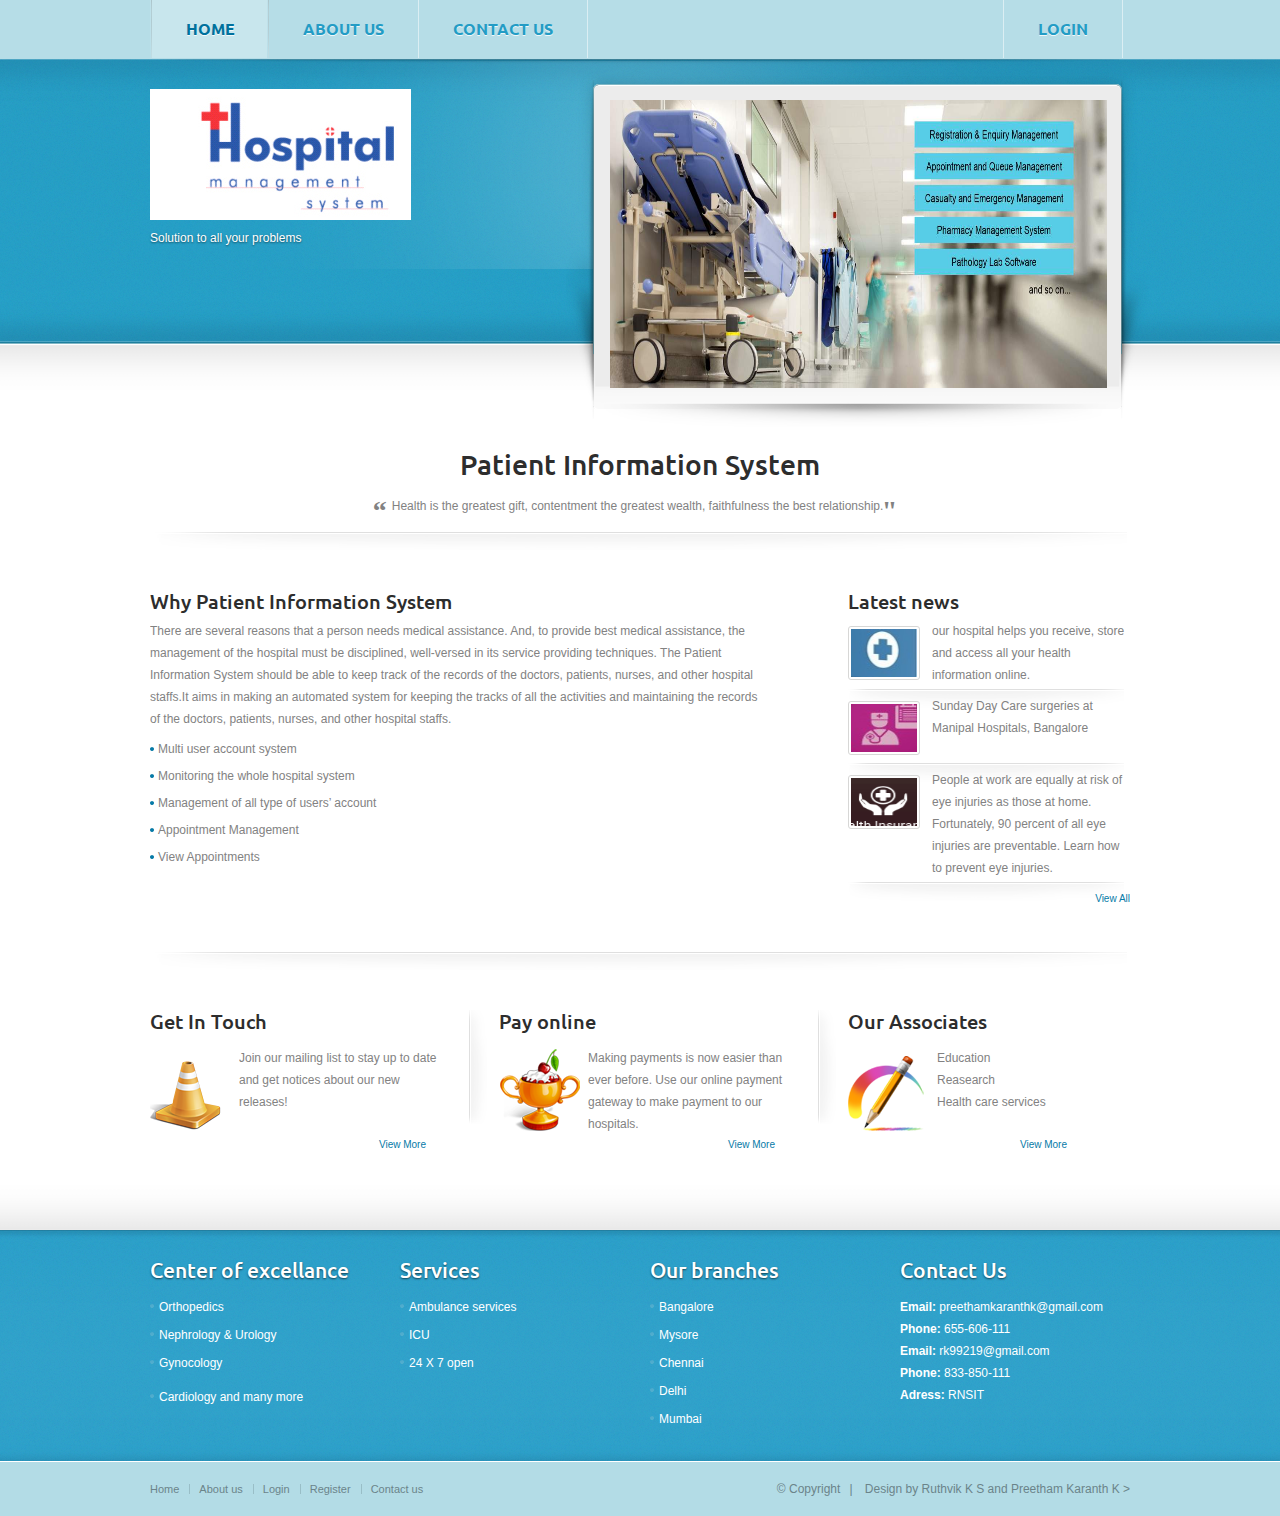
<file: Startpage.html>
<!DOCTYPE html>
<html>
<head>
<title>Hospital management</title>
<meta charset="utf-8">
<meta name="viewport" content="width=device-width, initial-scale=1, minimum-scale=1, maximum-scale=1, user-scalable=0">
<style type="text/css">
   * { margin: 0; padding: 0; outline: 0; }

body, html { height: 100%; }

body {
	font-size: 12px;
	line-height: 22px;
	font-family: arial, sans-serif;
	color: #828282;
	
	min-width: 980px;
}
#login{
  margin-left:415px;
  border-left: 1px solid #dbeef3;
}

a { color: #067aa7; text-decoration: none; cursor: pointer; }
a:hover { text-decoration: underline; }
a img { border: 0; }
a.view { padding-left: 8px; font-size: 10px; float: right;  }

article, aside, details, footer, header, menu, nav, section { display: block; }
input, textarea, select { font-size: 12px; font-family: arial, sans-serif; }
textarea { overflow: auto; }

.cl { display: block; height: 0; font-size: 0; line-height: 0; text-indent: -4000px; clear: both; }
.notext { font-size: 0; line-height: 0; text-indent: -4000px; }
.left, .alignleft { float: left; display: inline; }
.right, .alignright { float: right; display: inline; }

.shell  { width: 980px; margin: 0 auto; }

.top-nav .shell { position: relative; }
.top-nav { background: #b6dde7; height: 59px;  }
.top-nav ul { list-style: none; list-style-position: outside; font-family: 'Ubuntu', sans-serif; font-size: 16px; text-transform: uppercase; line-height: 58px; font-weight: 700;  }
.top-nav ul li { float: left; padding: 0 0 0 0; border-right: 1px solid #dbeef3;  }
.top-nav ul li.active  { border-right: 0;  }
.top-nav ul li a { color: #239cc5; float: left; padding: 0 34px; text-shadow: rgba(255,255,255,0.8) 0px 1px 0px; }
.top-nav ul li span { float: left; }
.top-nav ul li a:hover,
.top-nav ul li.active a { color: #00719d; text-decoration: none; background: #c8e6ed; }
.top-nav ul li.active a { background: #c8e6ed url(images/active-nav-border.png) no-repeat right 0; }
.top-nav ul li.active span { background: url(images/active-nav-border.png) no-repeat 0 0; padding-left: 2px; }
.top-nav span.top-nav-shadow { background: url(images/top-nav-shadow.png) no-repeat 0 0; width: 959px; height: 7px; position: absolute; top: 59px; left: 50%; margin-left: -480px; }
.top-nav a.nav-btn { display: none; } 
#header { background: url(images/header.png) repeat-x 0 0; height: 285px; }

.header-inner { position: relative;  background: url(images/header-cnt.png) no-repeat center 0;  }

.header-cnt #logo { width: 397px; font-size: 0; line-height: 0;  }
.header-cnt #logo a { height: 134px; background: url(images/logo.png) no-repeat 0 0; text-indent: -4000px; display: block;  }
.header-cnt { width: 422px; padding-top: 30px; }
.header-cnt h2 { font-size: 74px; line-height: 83px; color: #fff; text-shadow: rgba(0,0,0,0.5) 0px 1px 2px;  font-weight: bolder; } 
.header-cnt h3 { font-size: 40px; padding-bottom: 8px; line-height: 50px; font-weight: normal;  color: #fff; text-shadow: rgba(0,0,0,0.5) 0px 1px 2px; font-family: tahoma, arial, helvetica, serif;  } 
.header-cnt p { color: #fff; text-shadow: rgba(0,0,0,0.5) 0px 1px 2px; padding-bottom: 10px; }
.header-cnt a.blue-btn { background: url(images/blue-btn.png) no-repeat 0 -75px; position: relative; bottom: -30px; z-index: 100; width: 198px; height: 70px; text-align: center; line-height: 56px; display: block; color: #fff; text-shadow: rgba(0,0,0,0.5) 0px 1px 1px; font-size: 16px; font-family: 'Ubuntu', sans-serif; font-weight: 700;   }
.header-cnt a.blue-btn:hover  { text-decoration: none; background-position: 0 0px; }

.slider-holder { float: right; width: 495px; height: 293px; background: url(images/slider.png) no-repeat 0 0; position: absolute; top: 7px; right: -19px; padding: 34px 44px; z-index: 1000;}
.slider-holder .flexslider { width: 497px; height: 288px; position: relative; }
.slider-holder .flexslider ul.slides { list-style: none; list-style-position: outside; position: relative; }
.slider-holder .flexslider ul.slides li { width: 497px; height: 288px; float: left; }
.slider-holder .flexslider ul.slides li img { width: 497px; height: 288px; }

.main { padding: 66px 0 50px; position: relative; height: 100%; }
.main span.shadow-top { background: url(images/main-shadow.png) repeat-x 0 0;  top: 0; left: 0; position: absolute; width: 100%;  height: 46px; z-index: 20; display: block;  }
.main h2 { font-size: 28px; color: #2d2d2d; line-height: 28px; font-family: 'Ubuntu', sans-serif; font-weight: 500; padding-bottom: 12px; }
.main h3 { font-size: 20px; color: #2d2d2d; line-height: 22px; font-family: 'Ubuntu', sans-serif; font-weight: 500; padding-bottom: 8px; }
.main section { background: url(images/section-shadow.png) no-repeat 0 bottom; padding-top: 40px; padding-bottom: 23px;  }
.main section:last-of-type { background: transparent; }

.main .testimonial { text-align: center; padding-right: 88px; padding-left: 88px; }
.main .testimonial p { padding-bottom: 10px; }
.main .testimonial p strong { font-size: 28px; font-family: georgia, serif; position: relative; top: 10px; left: -5px; }

.main .content { width: 615px; float: left; }
.main .content ul { list-style: none; list-style-position: outside; padding-top: 8px;  }
.main .content ul li { padding-left: 8px; background: url(images/bullet.png) no-repeat 0 9px; padding-bottom: 5px;  }
.main .content ul li a { text-decoration: underline; }
.main .content ul li a:hover { text-decoration: none; }
.main .content img.alignleft { margin-right: 22px; }
.main .content .cnt { overflow: hidden; height: 100%; }
.main section.blog { padding-bottom: 60px; }

.main .sidebar { width: 282px;  float: right; }
.main .sidebar ul { list-style: none; list-style-position: outside; }
.main .sidebar ul li { position: relative; padding-left: 84px; background: url(images/sidebar-list-border.png) no-repeat 0 bottom; padding-bottom: 15px; margin-bottom: -13px; min-height: 72px; }
.main .sidebar ul li .img-holder { position: absolute; top: 6px; left: 0px; width: 66px; height: 48px; padding: 2px; border: 1px solid #d7d7d6; border-radius: 3px; -moz-border-radius: 3px; -webkit-border-radius: 3px; -o-border-radius: 3px; }
.main .sidebar ul li img { width: 66px; height: 48px; }
.main .sidebar ul li .mobile { font-style: normal; display: none; }
.main .sidebar ul li a { color: #828282; }
.main .sidebar ul li a:hover { text-decoration: none; color: #666;  }
.main .sidebar ul li p { padding-bottom: 7px; }
.main .sidebar ul li span { font-size: 10px; color: #c0c0c0; display: block; }
.main .sidebar .widget ul li.last { background: transparent; }

.main .cols { padding-bottom: px;  }
.main .cols a.view { margin-right: 16px; position: absolute; bottom: 0; right: 45px; }
.main .cols .col { width: 292px; float: left; background: url(images/col-separator.png) no-repeat right 0; padding-right: 45px; margin-right: 12px; padding-bottom: 16px; position: relative; }
.main .cols .col-cnt { padding-top: 7px; height:  100%; overflow: hidden }
.main .cols .col img.alignleft { margin-right: 7px; }
.main .cols .col.last { width: 280px; padding-right: 0; margin-right: 0; background: transparent; }

html, body { height: 100%; }
#wrapper { min-height: 100%; height: auto !important; height: 100%; margin: 0 auto -286px; }
#footer, #footer-push { height: 286px; }
#footer span.shadow-bottom { background: url(images/main-shadow-bottom.png) repeat-x 0 0;  top: -46px; left: 0; position: absolute; width: 100%; height: 46px; z-index: 20; display: block;  }

#footer { border-top: 1px solid #fff; position: relative; height: 285px; }
.footer-cols { background: url(images/footer-cols.png) repeat-x 0 0; padding: 26px 0; }
.footer-cols .col { float: left; width: 226px; padding-right: 24px; }
.footer-cols .col.last { padding-right: 0; }
.footer-cols h3 { color: #fff; text-shadow: rgba(0,0,0,0.6) 0px 1px 2px; font-size: 21px; line-height: 28px; font-family: 'Ubuntu', sans-serif; font-weight: 500; padding-bottom: 12px; }
.footer-cols h3 a { color: #fff; text-shadow: rgba(0,0,0,0.6) 0px 1px 2px; }
.footer-cols h3 a:hover { text-decoration: none; color: #bdbdbd;  }
.footer-cols p { color: #fff; }
.footer-cols p a { color: #fff; }
.footer-cols ul { list-style: none; list-style-position: outside; }
.footer-cols ul li { color: #fff; padding-bottom: 6px; padding-left: 9px; background: url(images/bullet-footer-col.png) no-repeat 0 8px; }
.footer-cols ul li a { color: #fff; }

.footer-bottom { background: #b3dce6; height: 14px; padding: 22px 0 18px 0; }
.footer-nav { float: left; font-size: 11px; line-height: 11px;  }
.footer-nav ul { list-style: none; list-style-position: outside; }
.footer-nav ul li { float: left; padding: 0 10px; background: url(images/footer-nav-border.png) no-repeat 0 0; }
.footer-nav ul li.first { background: transparent; padding-left: 0;  }
.footer-nav ul a { color: #6b848a; }
.footer-bottom p.copy { float: right; color: #6b848a;  line-height: 11px; }
.footer-bottom p.copy span  { padding: 0 9px;  }
.footer-bottom p.copy a { text-decoration: underline; }
.footer-bottom p.copy a:hover { text-decoration: none; }
    
    
    
    </style>
<link href='http://fonts.googleapis.com/css?family=Ubuntu:400,500,700' rel='stylesheet' type='text/css'>
<script src="js/jquery-1.8.0.min.js"></script>

<script src="js/jquery.flexslider-min.js"></script>
<script src="js/functions.js"></script>
</head>
<body>
<div id="wrapper">
  
  <nav class="top-nav">
    <div class="shell"> <a href="#" class="nav-btn">HOMEPAGE<span></span></a> <span class="top-nav-shadow"></span>
      <ul>
        <li class="active"><span><a href="#">home</a></span></li>
        <li><span><a href="#contact-us">About us</a></span></li>
        <li><span><a href="#contact-us">Contact us</a></span></li>
        <li id="login"><span><a href="http://localhost/HMS/Login.php">Login</a></span></li>
       
      </ul>
    </div>
  </nav>
 
  
  <header  id="header">
   
    <div class="shell">
      <div class="header-inner">
       
        <div class="header-cnt">
          <img src="images/2mg.jpg" alt="">
          <p> Solution to all your problems<p>
       
        
        <div class="slider-holder">
          <div class="flexslider">
            <ul class="slides">
              <li><img src="images/h2.jpg" alt=""></li>
              <li><img src="images/h3.jpg" alt=""></li>
              <li><img src="images/h4.jpg" alt=""></li>
              <li><img src="images/h5.jpg" alt=""></li>
            </ul>
          </div>
        </div>
       
        <div class="cl">&nbsp;</div>
      </div>
      <div class="cl">&nbsp;</div>
    </div>
  
  </header>

  <div class="main"> <span class="shadow-top"></span>
  
    <div class="shell">
      <div class="container">
     
        <section class="testimonial">
          <h2>Patient Information System</h2>
          <p><strong>“</strong>Health is the greatest gift, contentment the greatest wealth, faithfulness the best relationship. <strong>"</strong></p>
        </section>
        
        <section class="blog">
         
          <div class="content"> 
            <div class="cnt">
              <h3>Why Patient Information System</h3>
              <p> There are several reasons that a person needs medical assistance. And, to provide best medical assistance, the management of the hospital must be disciplined, well-versed in its service providing techniques.
							The Patient Information System should be able to keep track of the records of the doctors, patients, nurses, and other hospital staffs.It aims in making an automated system for keeping the tracks of all the activities and maintaining the records of the doctors, patients, nurses, and other hospital staffs.</p>
              <ul>
                <li>Multi user account system</li>
                <li>Monitoring the whole hospital system</li>
                <li>Management of all type of users’ account</li>
                <li>Appointment Management</li>
                  <li>View Appointments</li>
              </ul>
            </div>
          </div>
        
          
          <aside class="sidebar">
            
            <div class="widget">
              <h3>Latest news</h3>
              <ul>
                <li>
                 <div class="img-holder"> <a href="#"><img src="images/hms2.jpg" alt=""></a> </div>
                  <p><a href="#">our hospital helps you receive, store and access all your health information online. </p>
                </li>
                <li>
                    <div class="img-holder"> <a href="#"><img src="images/hms3.jpg" alt=""></a> </div>
                  <p><a href="#">Sunday Day Care surgeries at Manipal Hospitals, Bangalore  </p>
                </li>
                <li>
                  <div class="img-holder"> <a href="#"><img src="images/hms4.png" alt=""></a> </div>
                  <p> <a href="#">People at work are equally at risk of eye injuries as those at home. Fortunately, 90 percent of all eye injuries are preventable. Learn how to prevent eye injuries.</p>
                </li>
              </ul>
              <div class="cl">&nbsp;</div>
            </div>
            <a href="#" class="view">View All</a>
          
          </aside>
          
          <div class="cl">&nbsp;</div>
        </section>
        
        <section class="cols">
          <div class="col">
            <h3>Get In Touch</h3>
            <img src="images/cols-img.png" alt="" class="alignleft">
            <div class="col-cnt">
              <p>
Join our mailing list to stay up to date and get notices about our new releases!</p>
            </div>
            <a href="#" class="view">View More</a> </div>
          <div class="col">
            <h3>Pay online</h3>
            <img src="images/cols-img2.png" alt="" class="alignleft">
            <div class="col-cnt">
              <p>Making payments is now easier than ever before.
Use our online payment gateway to make payment to our hospitals.</p>
            </div>
            <a href="#" class="view">View More</a> </div>
          <div class="col">
            <h3>Our Associates</h3>
            <img src="images/cols-img3.png" alt="" class="alignleft">
            <div class="col-cnt">
             <ul>
               
                <li>Education</li>
                <li>Reasearch</li>
                <li>Health care services</li>
                
              </ul>
                
            </div>
            <a href="#" class="view">View More</a> </div>
          <div class="cl">&nbsp;</div>
        </section>
       
      </div>
      
    </div>
    
  </div>
 
  
  <div id="footer-push"></div>
  
</div>

<div  id="footer"> <span class="shadow-bottom"></span>
  
  <div class="footer-cols">
   
    <div class="shell">
      <div class="col">
        <h3><a href="#">Center of excellance</a></h3>
        <div class="col-cnt">
          <ul>
            <li><a href="#">Orthopedics </a></li>
            <li><a href="#">Nephrology & Urology</a></li>
            <li><a href="#">Gynocology </a></li>
            <li><a href="#"Bariatric Surgery </a></li>
            <li><a href="#">Cardiology and many more </a></li>
          </ul>
        </div>
      </div>
      <div class="col">
        <h3><a href="#">Services</a></h3>
        <div class="col-cnt">
          <ul>
            <li><a href="#">Ambulance services </a></li>
            <li><a href="#">ICU</a></li>
            <li><a href="#">24 X 7 open </a></li>
           
          </ul>
        </div>
      </div>
      <div class="col">
        <h3><a href="#">Our branches</a></h3>
        <div class="col-cnt">
          <ul>
            <li><a href="#">Bangalore </a></li>
            <li><a href="#">Mysore</a></li>
            <li><a href="#">Chennai </a></li>
            <li><a href="#">Delhi </a></li>
            <li><a href="#">Mumbai </a></li>
          </ul>
        </div>
      </div>
      <div class="col">
        <h3 id="#c"><a href="#">Contact Us</a></h3>
        <div class="col-cnt" id='contact-us'>
          <p><strong>Email:</strong> <a href="#">preethamkaranthk@gmail.com</a></p>
          <p><strong>Phone:</strong> 655-606-111</p>
          <p><strong>Email:</strong> <a href="#">rk99219@gmail.com</a></p>
          <p><strong>Phone:</strong> 833-850-111</p>
          <p><strong>Adress:</strong> RNSIT</p>
        </div>
      </div>
      <div class="cl">&nbsp;</div>
    </div>
   
  </div>
 
  <div class="footer-bottom">
    <div class="shell">
      <nav class="footer-nav">
        <ul>
          <li><a href="#">Home</a></li>
          <li><a href="#">About us</a></li>
          <li><a href="#">Login</a></li>
          <li><a href="#">Register</a></li>
          <li ><a href="c">Contact us</a></li>
         
        </ul>
        <div class="cl">&nbsp;</div>
      </nav>
      <p class="copy">&copy; Copyright<span>|</span> Design by Ruthvik K S and Preetham Karanth K ></p>
    </div>
  </div>
</div>

</body>
</html>
</file>
